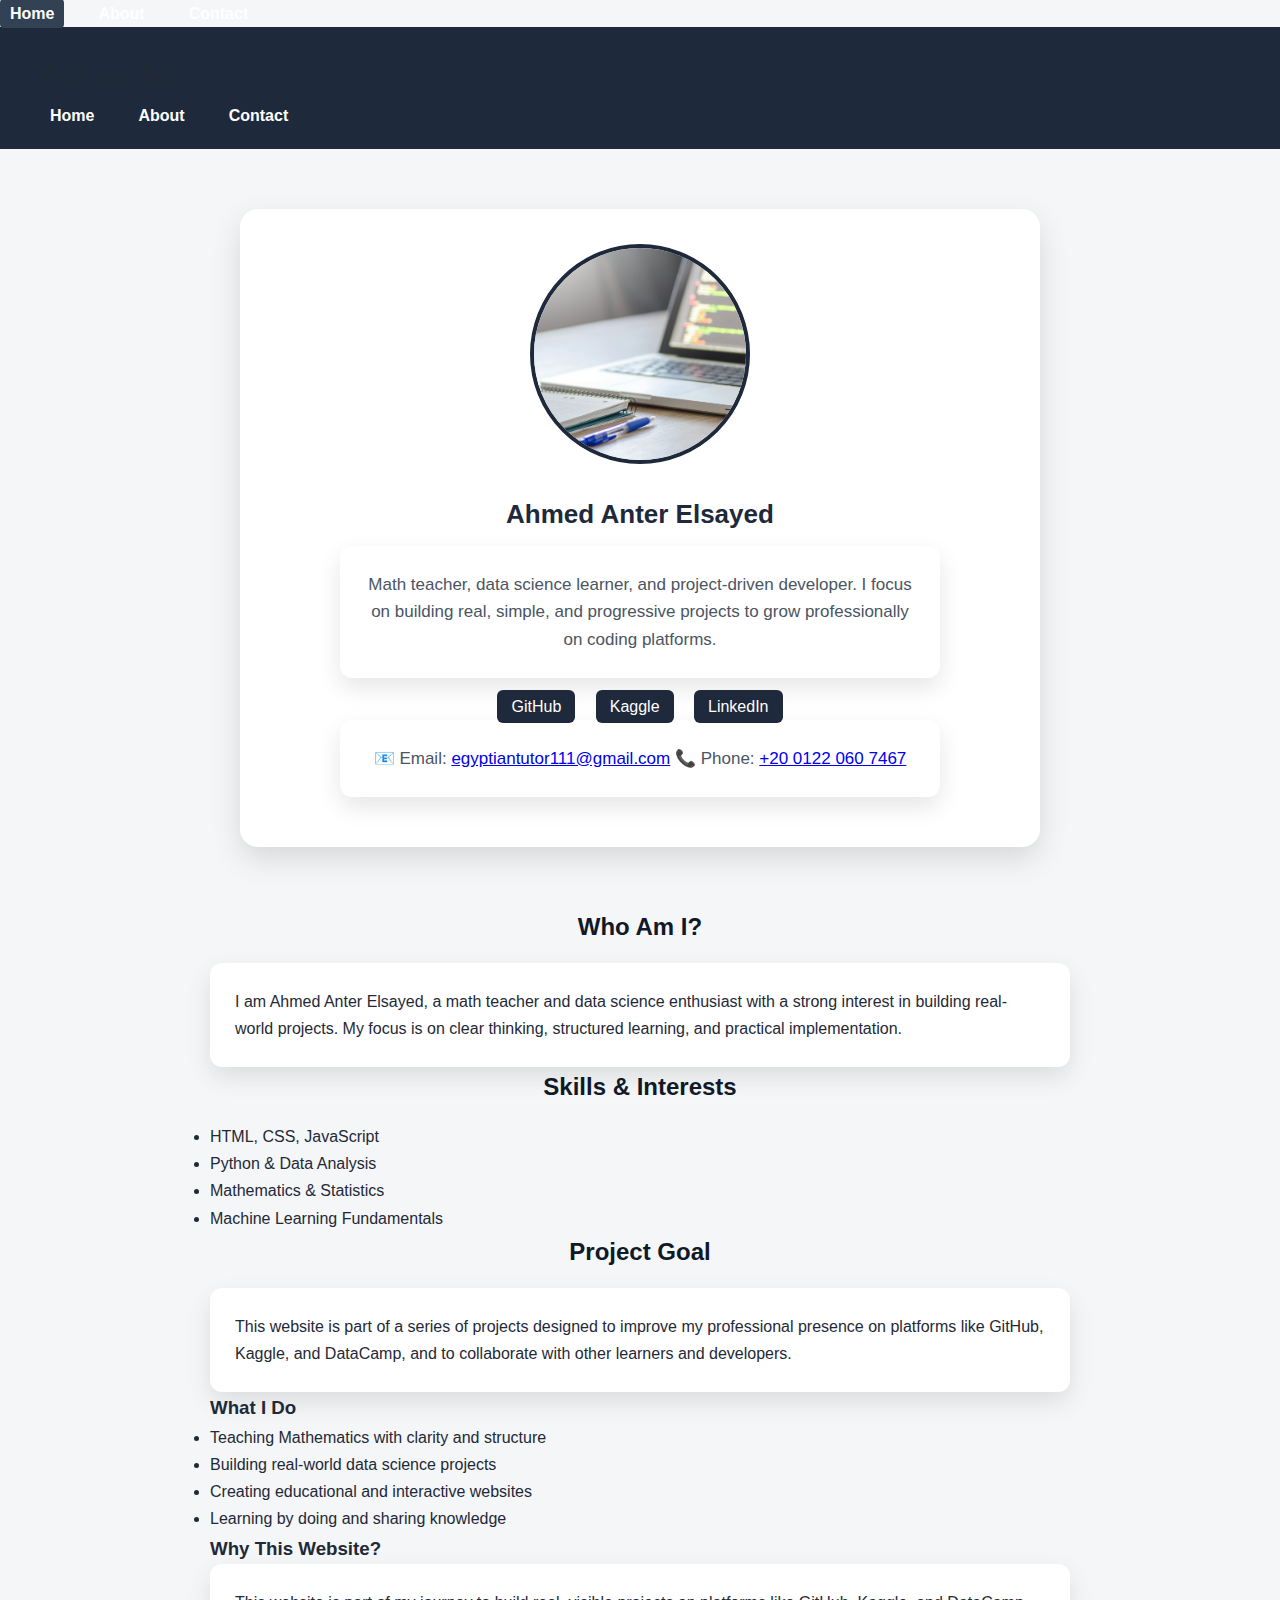
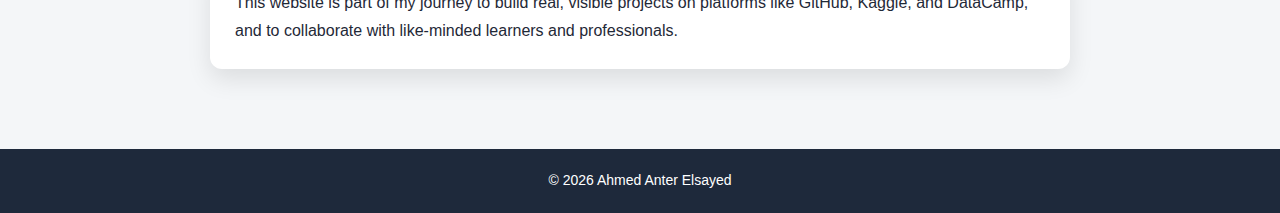
<file: about.html>
<!DOCTYPE html>
<html lang="en">
<head>
    <meta charset="UTF-8">
    <meta name="viewport" content="width=device-width, initial-scale=1.0">
    <title>About Me</title>
    <link rel="stylesheet" href="css/style.css">
</head>
<body>
<nav>
  <ul>
    <li><a href="index.html">Home</a></li>
    <li><a href="about.html">About</a></li>
    <li><a href="contact.html">Contact</a></li>
  </ul>
</nav>


<header>
    <h1>About Me</h1>
    <nav>
        <ul>
            <li><a href="index.html">Home</a></li>
            <li><a href="about.html">About</a></li>
            <li><a href="contact.html">Contact</a></li>
        </ul>
    </nav>
</header>

<main>
<section class="profile-box">
    <img src="image/profile.jpg" alt="Ahmed Anter Elsayed">
    <h2>Ahmed Anter Elsayed</h2>
    <p>
        Math teacher, data science learner, and project-driven developer.
        I focus on building real, simple, and progressive projects to grow
        professionally on coding platforms.
    </p>
	<div class="social-links">
    <a href="https://github.com/AhmedAnterElsayed" target="_blank">GitHub</a>
    <a href="https://www.kaggle.com/AhmedAnterElsayed" target="_blank">Kaggle</a>
    <a href="https://www.linkedin.com/in/ahmed-anter-30a6461a8/target="_blank">LinkedIn</a>
</div>
<div class="contact-info">
    <p>
	📧 Email: <a href="mailto:egyptiantutor111@gmail.com">egyptiantutor111@gmail.com</a>
	
    📞 Phone: <a href="tel:+201220607467">+20 0122 060 7467</a>
	</p>
	
</div>


</section>


    <section>
        <h2>Who Am I?</h2>
        <p>
            I am Ahmed Anter Elsayed, a math teacher and data science enthusiast
            with a strong interest in building real-world projects.
            My focus is on clear thinking, structured learning, and practical implementation.
        </p>
    </section>

    <section>
        <h2>Skills & Interests</h2>
        <ul>
            <li>HTML, CSS, JavaScript</li>
            <li>Python & Data Analysis</li>
            <li>Mathematics & Statistics</li>
            <li>Machine Learning Fundamentals</li>
        </ul>
    </section>

    <section>
        <h2>Project Goal</h2>
        <p>
            This website is part of a series of projects designed to improve my
            professional presence on platforms like GitHub, Kaggle, and DataCamp,
            and to collaborate with other learners and developers.
        </p>
    </section>
	<section>
    <h3>What I Do</h3>
    <ul>
        <li>Teaching Mathematics with clarity and structure</li>
        <li>Building real-world data science projects</li>
        <li>Creating educational and interactive websites</li>
        <li>Learning by doing and sharing knowledge</li>
    </ul>
</section>

<section>
    <h3>Why This Website?</h3>
    <p>
        This website is part of my journey to build real, visible projects
        on platforms like GitHub, Kaggle, and DataCamp, and to collaborate
        with like-minded learners and professionals.
    </p>
</section>


</main>


<footer>
    <p>&copy; 2026 Ahmed Anter Elsayed</p>
</footer>

</body>
</html>
</file>
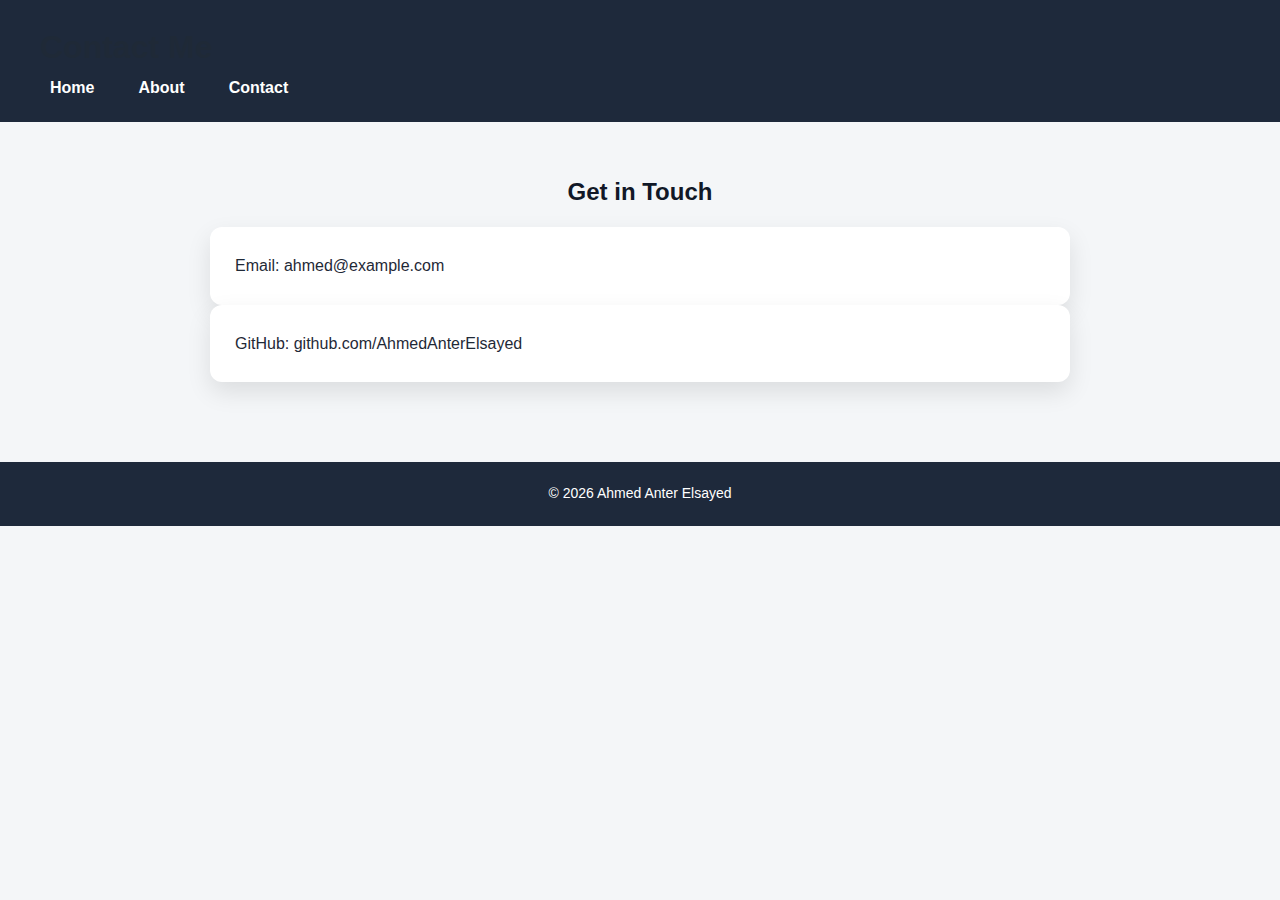
<file: contact.html>
<!DOCTYPE html>
<html lang="en">
<head>
    <meta charset="UTF-8">
    <meta name="viewport" content="width=device-width, initial-scale=1.0">
    <title>Contact</title>
    <link rel="stylesheet" href="css/style.css">
</head>
<body>

<header>
    <h1>Contact Me</h1>
    <nav>
        <ul>
            <li><a href="index.html">Home</a></li>
            <li><a href="about.html">About</a></li>
            <li><a href="contact.html">Contact</a></li>
        </ul>
    </nav>
</header>

<main>
    <h2>Get in Touch</h2>
    <p>Email: ahmed@example.com</p>
    <p>GitHub: github.com/AhmedAnterElsayed</p>
</main>

<footer>
    <p>&copy; 2026 Ahmed Anter Elsayed</p>
</footer>

</body>
</html>
</file>
<file: css/style.css>
/* ================================
   GLOBAL RESET
================================ */
* {
  margin: 0;
  padding: 0;
  box-sizing: border-box;
  font-family: Arial, Helvetica, sans-serif;
}

/* ================================
   BODY
================================ */
body {
  background-color: #f4f6f8;
  color: #1f2937;
  line-height: 1.7;
}

/* ================================
   HEADER & NAVIGATION
================================ */
header {
  background-color: #1e293b;
  padding: 20px 40px;
}

nav {
  display: flex;
  justify-content: space-between;
  align-items: center;
}

nav .logo {
  color: #ffffff;
  font-size: 20px;
  font-weight: bold;
}

nav ul {
  list-style: none;
  display: flex;
  gap: 24px;
}

nav ul li a {
  text-decoration: none;
  color: #ffffff;
  font-weight: 600;
  padding: 6px 10px;
  border-radius: 4px;
  transition: color 0.3s, background-color 0.3s;
}

nav ul li a:hover {
  background-color: #334155;
}

/* ================================
   MAIN CONTENT
================================ */
main {
  max-width: 900px;
  margin: 50px auto;
  padding: 0 20px;
}

main h1,
main h2 {
  color: #111827;
  margin-bottom: 15px;
}

main p {
  background-color: #ffffff;
  padding: 25px;
  border-radius: 12px;
  box-shadow: 0 10px 25px rgba(0,0,0,0.1);
}

/* ================================
   HERO SECTION (HOME)
================================ */
.hero {
  max-width: 900px;
  margin: 80px auto;
  padding: 0 20px;
}

.hero h1 {
  font-size: 38px;
  margin-bottom: 20px;
}

.hero p {
  font-size: 18px;
  max-width: 650px;
  margin-bottom: 30px;
}

/* ================================
   BUTTONS
================================ */
button,
.btn {
  background-color: #1e293b;
  color: #ffffff;
  border: none;
  padding: 12px 26px;
  border-radius: 6px;
  cursor: pointer;
  font-weight: 600;
  text-decoration: none;
  transition: background-color 0.3s, transform 0.2s;
}

button:hover,
.btn:hover {
  background-color: #334155;
  transform: translateY(-2px);
}

/* ================================
   FORMS
================================ */
input {
  padding: 10px;
  border-radius: 5px;
  border: 1px solid #cbd5e1;
  margin-bottom: 10px;
}

input:focus {
  border-color: #1e293b;
  outline: none;
  box-shadow: 0 0 6px rgba(30,41,59,0.3);
}

/* ================================
   PROFILE / CARD
================================ */
.profile-box {
  background-color: #ffffff;
  max-width: 800px;
  margin: 60px auto;
  padding: 35px;
  border-radius: 18px;
  text-align: center;
  box-shadow: 0 12px 30px rgba(0,0,0,0.12);
  transition: transform 0.3s, box-shadow 0.3s;
}

.profile-box:hover {
  transform: translateY(-6px);
  box-shadow: 0 18px 40px rgba(0,0,0,0.18);
}

.profile-box img {
  width: 220px;
  height: 220px;
  object-fit: cover;
  border-radius: 50%;
  border: 4px solid #1e293b;
  margin-bottom: 20px;
}

.profile-box h2 {
  font-size: 26px;
  margin-bottom: 10px;
  color: #1e293b;
}

.profile-box p {
  font-size: 17px;
  color: #4b5563;
  line-height: 1.6;
  max-width: 600px;
  margin: 0 auto 15px auto;
}

/* ================================
   SOCIAL LINKS
================================ */
.profile-box .social-links {
  margin-top: 15px;
}

.profile-box .social-links a {
  text-decoration: none;
  margin: 0 8px;
  padding: 8px 14px;
  border-radius: 6px;
  background-color: #1e293b;
  color: #ffffff;
  font-weight: 500;
  transition: background-color 0.3s, transform 0.2s;
}

.profile-box .social-links a:hover {
  background-color: #334155;
  transform: scale(1.05);
}

/* ================================
   FOOTER
================================ */
footer {
  margin-top: 80px;
  padding: 20px;
  background-color: #1e293b;
  color: #ffffff;
  text-align: center;
  font-size: 14px;
}
/* ================================
   CENTER FORM AT BOTTOM
================================ */
.form-section {
  display: flex;
  justify-content: center;
  margin: 60px 0;
}

form {
  background-color: #ffffff;
  padding: 30px;
  border-radius: 12px;
  box-shadow: 0 10px 25px rgba(0,0,0,0.1);
  max-width: 400px;
  width: 100%;
  text-align: center;
}

form input,
form button {
  width: 100%;
  margin-bottom: 15px;
}
/* Center the Join the Website title */
h2 {
  text-align: center;
  margin-bottom: 20px;
}
.content-block {
  max-width: 800px;
  margin: 60px auto;
  padding: 0 20px;
}

.content-block h2 {
  color: #1e293b;
  margin-bottom: 15px;
}

.content-block p {
  font-size: 17px;
  color: #374151;
  margin-bottom: 15px;
  line-height: 1.7;
}
</file>
